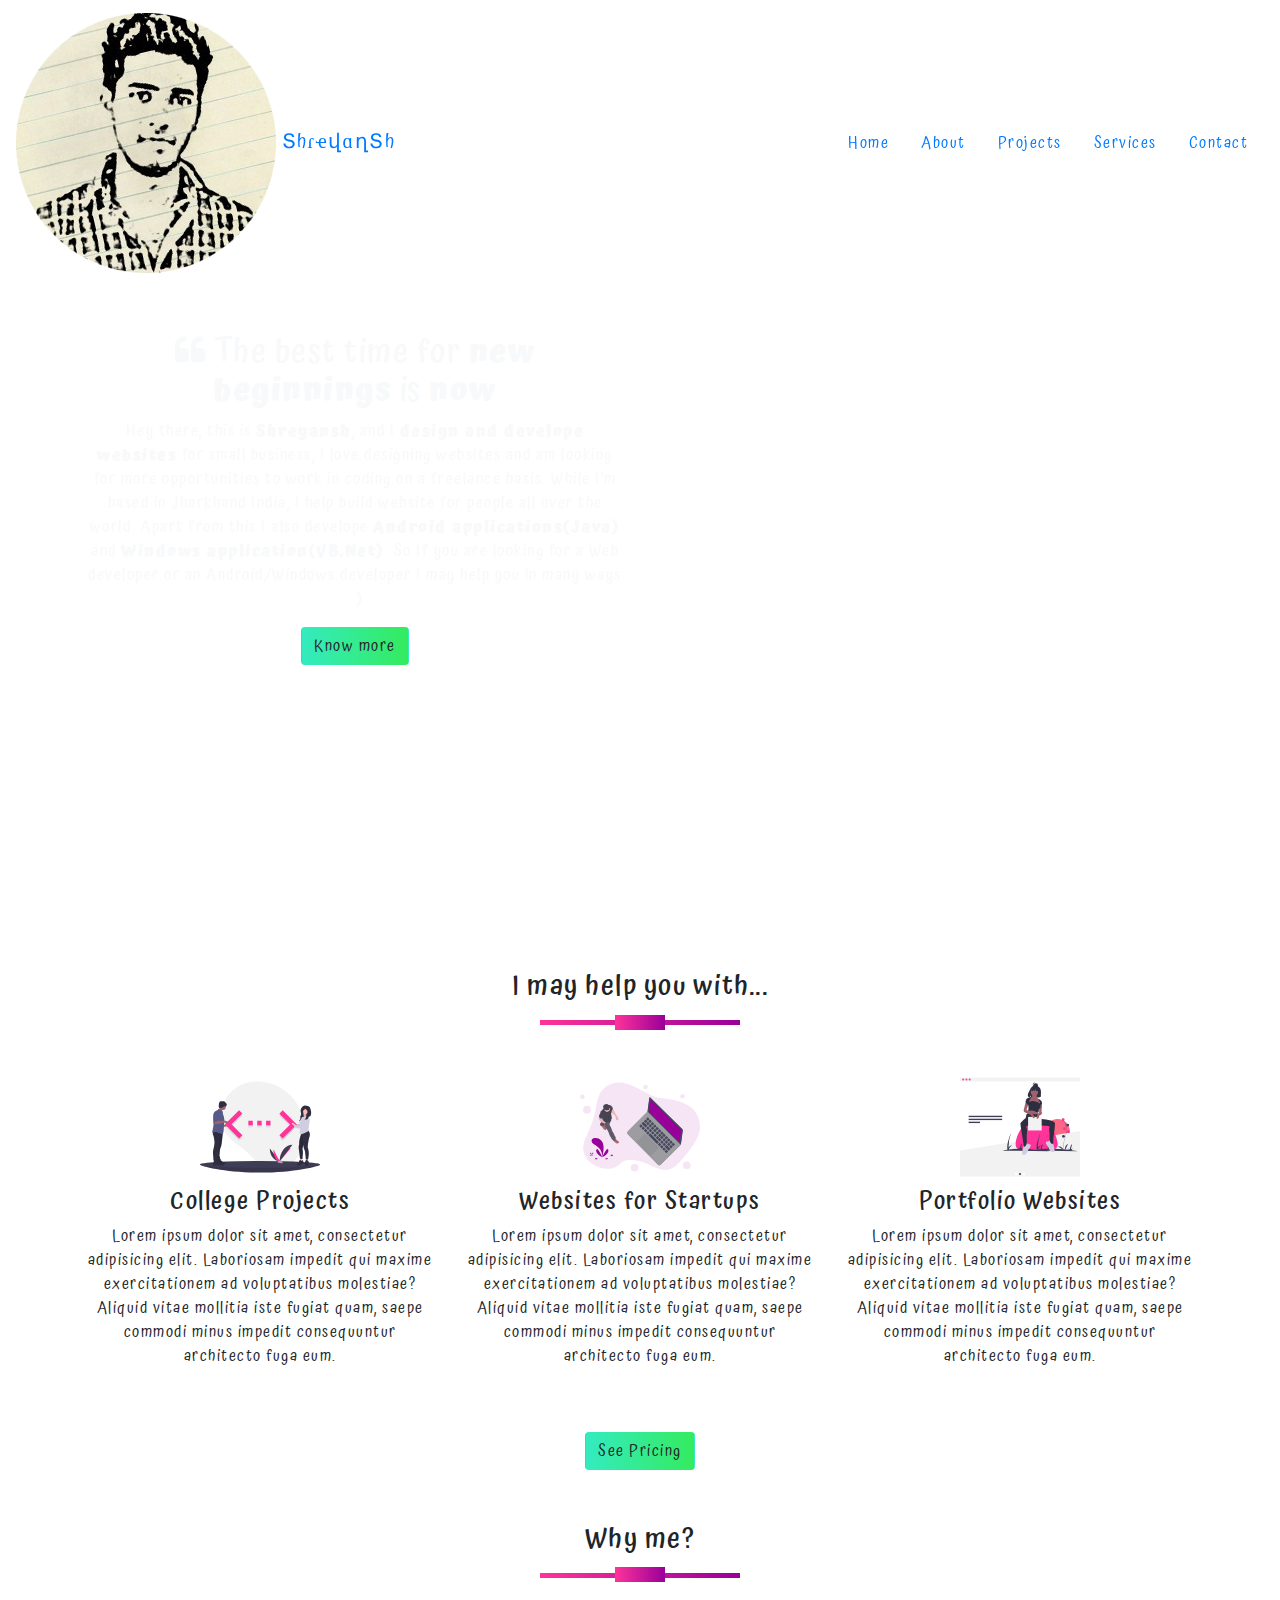
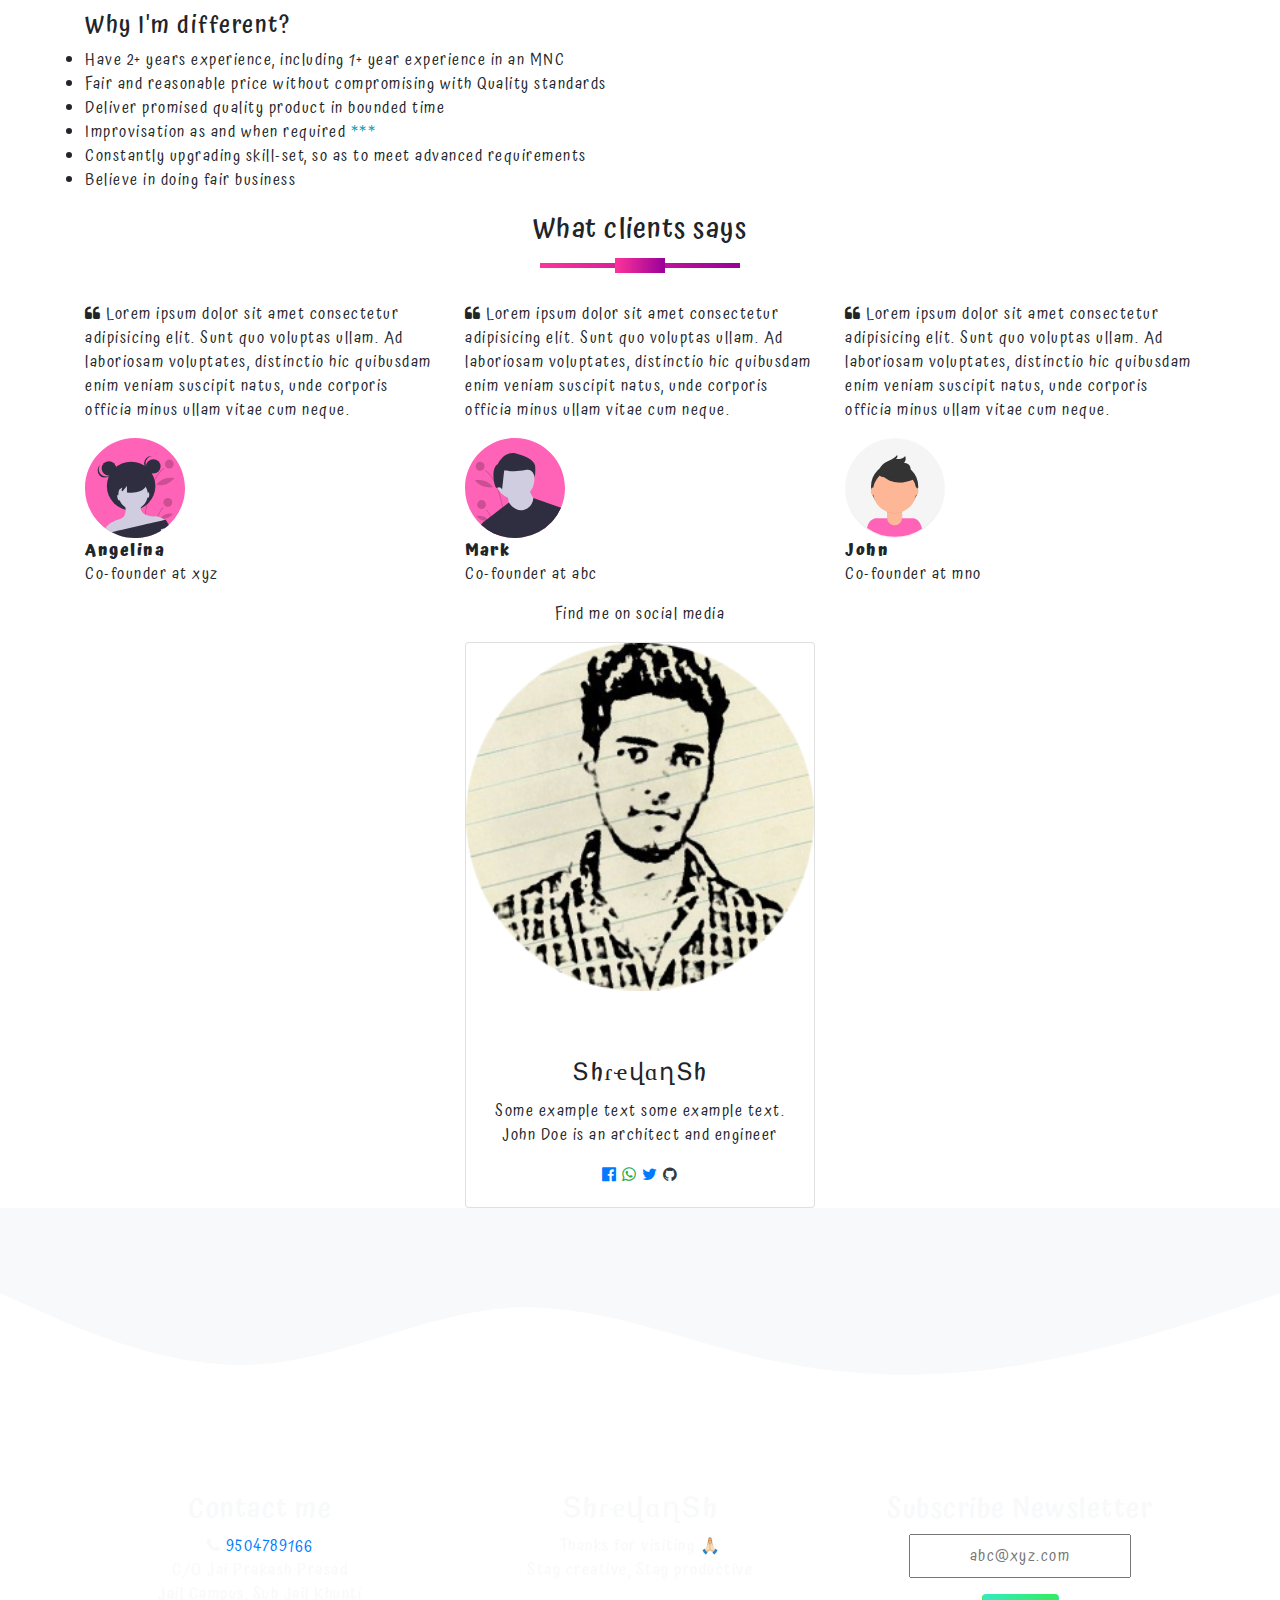
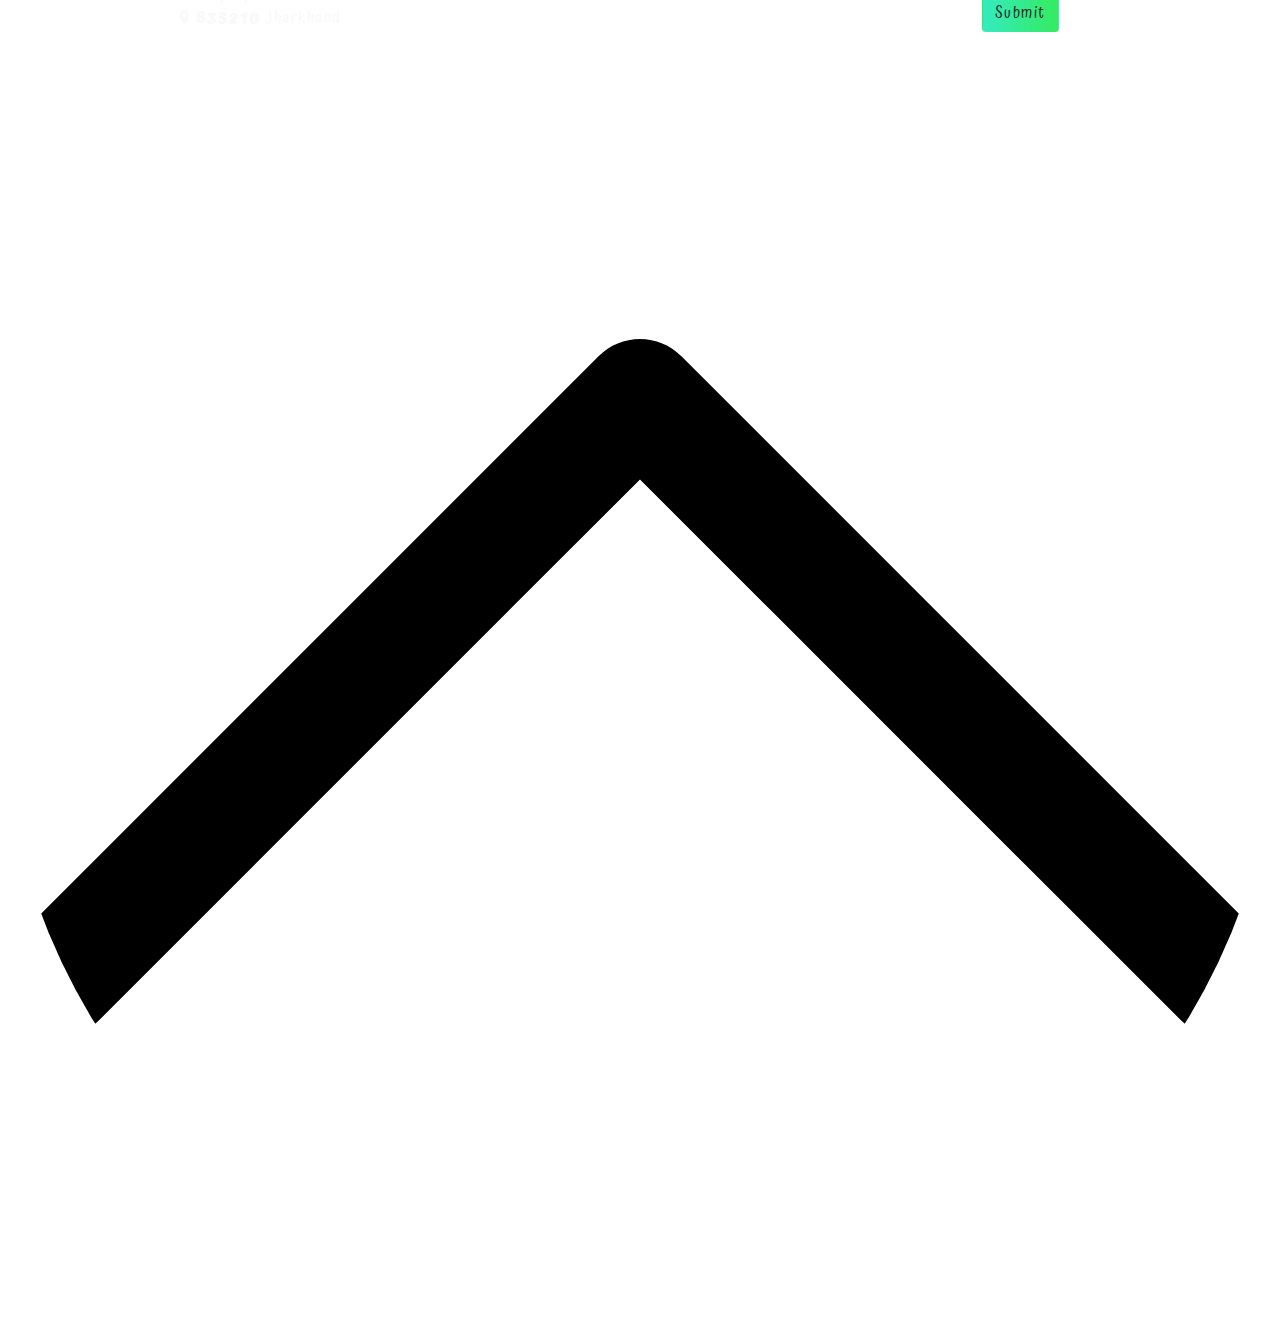
<file: index.html>
<!DOCTYPE html>
<html lang="en">
<head>
    <meta charset="UTF-8">
    <meta name="viewport" content="width=device-width, initial-scale=1.0">
    <meta name="description" content="Hey there, this is Shreyansh, and I design and develope websites for small business, I love designing websites and am looking for more opportunities to work in coding on a freelance basis. While I'm based in Jharkhand India, I help build website for people all over the world. Apart from this I also develope Android applications(Java) and Windows application(VB.Net). So If you are looking for a Web developer or an Android/Windows developer I may help you in many ways :)">
    <link rel="shortcut icon" href="./asset/icon/icon.png" type="image/x-icon">
    <link rel="stylesheet" href="https://maxcdn.bootstrapcdn.com/bootstrap/4.5.2/css/bootstrap.min.css">
    <link rel="stylesheet" href="https://stackpath.bootstrapcdn.com/font-awesome/4.7.0/css/font-awesome.min.css">
    <link href='https://fonts.googleapis.com/css?family=Atma' rel='stylesheet'>
    <link rel="stylesheet" href="./style/style.css">
    <title>ՏhɾҽվɑղՏh</title>
</head>
<body>
    <section id="navbar" class="sticky-top">
        <nav class="navbar navbar-expand-md">
            <a class="navbar-brand" href="#">
                <img src="./asset/icon.png" alt="icon"> ՏhɾҽվɑղՏh
            </a>
            <button class="navbar-toggler" type="button" data-toggle="collapse" data-target="#navbarNav" aria-controls="navbarNav" aria-expanded="false" aria-label="Toggle navigation">
                <i class="fa fa-bars" aria-hidden="true"></i>
            </button>
            <div class="collapse navbar-collapse" id="navbarNav">
              <ul class="navbar-nav ml-auto">
                <li class="nav-item mx-md-2">
                  <a class="nav-link" href="#">Home</a>
                </li>
                <li class="nav-item mx-md-2">
                  <a class="nav-link" href="#">About</a>
                </li>
                <li class="nav-item mx-md-2">
                  <a class="nav-link" href="./projects/">Projects</a>
                </li>
                <li class="nav-item mx-md-2">
                  <a class="nav-link" href="#services">Services</a>
                </li>
                <li class="nav-item mx-md-2">
                  <a class="nav-link contact" href="#contact">Contact</a>
                </li>
              </ul>
            </div>
        </nav>
    </section>

    <section id="banner">
        <div class="container text-center text-light">
            <div class="row">
                <div class="col-md-6 pt-5 about-brief">
                    <h2 class="quote"><i class="fa fa-quote-left" aria-hidden="true"></i> The best time for <b>new beginnings</b> is <b>now</b></h2>
                    <p class="bio">Hey there, this is <b>Shreyansh</b>, and I <b>design and develope websites</b> for small business, I love designing websites and am looking for more opportunities to work in coding on a freelance basis. While I'm based in Jharkhand India, I help build website for people all over the world. Apart from this I also develope <b>Android applications(Java)</b> and <b>Windows application(VB.Net)</b>. So If you are looking for a Web developer or an Android/Windows developer I may help you in many ways <span id="emoji">: )</span></p>
                    <p><button class="btn btn-my">Know more</button></p>
                </div>
                <div class="col-md-6 boy">
                    <!--<img src="./asset/boy.svg" width="100%" height="100%">-->
                </div>
            </div>
        </div>
        <svg xmlns="http://www.w3.org/2000/svg" viewBox="0 0 1440 320"><path fill="#ffffff" fill-opacity="1" d="M0,64L48,96C96,128,192,192,288,208C384,224,480,192,576,154.7C672,117,768,75,864,80C960,85,1056,139,1152,160C1248,181,1344,171,1392,165.3L1440,160L1440,320L1392,320C1344,320,1248,320,1152,320C1056,320,960,320,864,320C768,320,672,320,576,320C480,320,384,320,288,320C192,320,96,320,48,320L0,320Z"></path></svg>
    </section>

    <section id="services" class="mb-5">
        <div class="container text-center">
            <h3 class="section-heading">I may help you with...</h3>
            <div class="row my-5">
                <div class="col-md-4">
                    <img src="./asset/project.svg" alt="College Project" width="120px" height="120px">
                    <h4>College Projects</h4>
                    <p>Lorem ipsum dolor sit amet, consectetur adipisicing elit. Laboriosam impedit qui maxime exercitationem ad voluptatibus molestiae? Aliquid vitae mollitia iste fugiat quam, saepe commodi minus impedit consequuntur architecto fuga eum.</p>
                </div>
                <div class="col-md-4">
                    <img src="./asset/startup.svg" alt="Startups" width="120px" height="120px">
                    <h4>Websites for Startups</h4>
                    <p>Lorem ipsum dolor sit amet, consectetur adipisicing elit. Laboriosam impedit qui maxime exercitationem ad voluptatibus molestiae? Aliquid vitae mollitia iste fugiat quam, saepe commodi minus impedit consequuntur architecto fuga eum.</p>
                </div>
                <div class="col-md-4">
                    <img src="./asset/portfolio.svg" alt="Portfolio websites" width="120px" height="120px">
                    <h4>Portfolio Websites</h4>
                    <p>Lorem ipsum dolor sit amet, consectetur adipisicing elit. Laboriosam impedit qui maxime exercitationem ad voluptatibus molestiae? Aliquid vitae mollitia iste fugiat quam, saepe commodi minus impedit consequuntur architecto fuga eum.</p>
                </div>
            </div>
            <button class="btn btn-my">See Pricing</button>
        </div>
    </section>

    <section id="about-us">
        <div class="container">
            <h3 class="section-heading text-center">Why me?</h3>
            <div class="row">
                <div class="col-md-6">
                    <h4 class="about-title">Why I'm different?</h4>
                    <ul>
                        <li>Have 2+ years experience, including 1+ year experience in an MNC</li>
                        <li>Fair and reasonable price without compromising with Quality standards</li>
                        <li>Deliver promised quality product in bounded time</li>
                        <li>Improvisation as and when required <span class="text-info" title="@ best possible price">***</span></li>
                        <li>Constantly upgrading skill-set, so as to meet advanced requirements</li>
                        <li>Believe in doing fair business</li>
                    </ul>
                </div>
                <div class="col-md-6 img">
                    
                </div>
            </div>
        </div>
    </section>

    <section id="testimonials">
        <div class="container">
            <h3 class="section-heading text-center">What clients says</h3>
            <div class="row">
                <div class="col-md-4 testimonials">
                    <p><i class="fa fa-quote-left" aria-hidden="true"></i> Lorem ipsum dolor sit amet consectetur adipisicing elit. Sunt quo voluptas ullam. Ad laboriosam voluptates, distinctio hic quibusdam enim veniam suscipit natus, unde corporis officia minus ullam vitae cum neque.</p>
                    <img src="./asset/f-avatar.svg" alt="female avatar" width="100px" height="100px">
                    <p class="user-details"><b>Angelina</b><br>Co-founder at xyz</p>
                </div>
                <div class="col-md-4 testimonials">
                    <p><i class="fa fa-quote-left" aria-hidden="true"></i> Lorem ipsum dolor sit amet consectetur adipisicing elit. Sunt quo voluptas ullam. Ad laboriosam voluptates, distinctio hic quibusdam enim veniam suscipit natus, unde corporis officia minus ullam vitae cum neque.</p>
                    <img src="./asset/m-avatar.svg" alt="male avatar" width="100px" height="100px">
                    <p class="user-details"><b>Mark</b><br>Co-founder at abc</p>
                </div>
                <div class="col-md-4 testimonials">
                    <p><i class="fa fa-quote-left" aria-hidden="true"></i> Lorem ipsum dolor sit amet consectetur adipisicing elit. Sunt quo voluptas ullam. Ad laboriosam voluptates, distinctio hic quibusdam enim veniam suscipit natus, unde corporis officia minus ullam vitae cum neque.</p>
                    <img src="./asset/avatar.svg" alt="avatar" width="100px" height="100px">
                    <p class="user-details"><b>John</b><br>Co-founder at mno</p>
                </div>
            </div>
        </div>
    </section>

    <section id="social-media">
        <div class="container text-center">
            <p>Find me on social media</p>
            <div class="row">
                <div class="col-md-4"></div>
                <div class="col-md-4">
                    <div class="card">
                        <img class="card-img-top" src="./asset/icon.png" alt="Card image">
                        <div class="card-body mt-5">
                          <h4 class="card-title">ՏhɾҽվɑղՏh</h4>
                          <p class="card-text">Some example text some example text. John Doe is an architect and engineer</p>
                          <div class="social-icons">
                            <a href="https://m.facebook.com/shreyansh.prasadsinha" title="facebook"><i class="fa fa-facebook-official" aria-hidden="true"></i></a>
                            <a href="https://api.whatsapp.com/send?phone=919504789166&text=Message!" title="WhatsApp"><i class="fa fa-whatsapp text-success" aria-hidden="true"></i></a>
                            <a href="https://twitter.com/___Shreyansh" title="Twitter"><i class="fa fa-twitter" aria-hidden="true"></i></a>
                            <a href="https://github.com/ShreyanshPrasad" title="GitHub"><i class="fa fa-github text-dark" aria-hidden="true"></i></a>
                          </div>
                        </div>
                    </div>
                </div>
                <div class="col-md-4"></div>
            </div>
        </div>
    </section>

    <section id="footer">
        <svg xmlns="http://www.w3.org/2000/svg" viewBox="0 0 1440 320"><path fill="#f8f9fa" fill-opacity="1" d="M0,96L48,117.3C96,139,192,181,288,176C384,171,480,117,576,112C672,107,768,149,864,170.7C960,192,1056,192,1152,176C1248,160,1344,128,1392,112L1440,96L1440,0L1392,0C1344,0,1248,0,1152,0C1056,0,960,0,864,0C768,0,672,0,576,0C480,0,384,0,288,0C192,0,96,0,48,0L0,0Z"></path></svg>
        <div class="container text-light text-center">
            <div class="row">
                <div class="col-md-4" id="contact">
                    <h3>Contact me</h3>
                    <p><i class="fa fa-phone" aria-hidden="true"></i> <a href="tel:+919504789166">9504789166</a><br>C/O Jai Prakash Prasad<br>Jail Campus, Sub Jail Khunti<br><b><i class="fa fa-map-marker" aria-hidden="true"></i> 835210</b> Jharkhand</p>
                </div>

                <div class="col-md-4">
                    <h3>ՏhɾҽվɑղՏh</h3>
                    <p>Thanks for visiting 🙏🏻<br>Stay creative, Stay productive</p>
                </div>
                
                <div class="col-md-4">
                    <h3>Subscribe Newsletter</h3>
                    <p><input 
                        class="p-2 text-center" title="Email ID" id="email" type="text"
                        placeholder="abc@xyz.com" required
                        oninvalid="this.setCustomValidity('Email id is not valid')"
                        oninput="setCustomValidity('')"><br>
                        <p class="statusMsg text-light"></p>
                    </p>
                    <p><button id="subscribeBtn" class="btn btn-my submitBtn">Submit</button></p>
                </div>
            </div>
        </div>
    </section>

    <a href="javascript:void(0)" class="scrollToTop"><img src="./asset/up-arrow.svg" class="rounded rounded-circle" alt="Up"></a>

    <script src="https://ajax.googleapis.com/ajax/libs/jquery/3.5.1/jquery.min.js"></script>
    <script src="https://cdnjs.cloudflare.com/ajax/libs/popper.js/1.16.0/umd/popper.min.js"></script>
    <script src="https://maxcdn.bootstrapcdn.com/bootstrap/4.5.2/js/bootstrap.min.js"></script>
    <script src="./script/scrollButton.js"></script>
    <script src="./script/subscribe.js"></script>
    <script>
        
    </script>
</body>
</html>
</file>
<file: style/style.css>
*{
    margin: 0;
    padding: 0;
    box-sizing: border-box;
    outline: none;
    font-family: 'Atma';
    letter-spacing: 1.5px;
}

.section-heading::before{
    content: '';
    background-image: linear-gradient(to right, #ff3399, #990099);
    height: 5px;
    width: 200px;
    margin-left: auto;
    margin-right: auto;
    display: block;
    transform: translateY(55px);
}
.section-heading::after{
    content: '';
    background-image: linear-gradient(to right, #ff3399, #990099);
    height: 15px;
    width: 50px;
    margin-left: auto;
    margin-right: auto;
    margin-bottom: 40px;
    display: block;
    transform: translateY(11px);
}

.btn-my{
    background-image: linear-gradient(to right, #34ebc0, #34eb5f);
}
</file>
